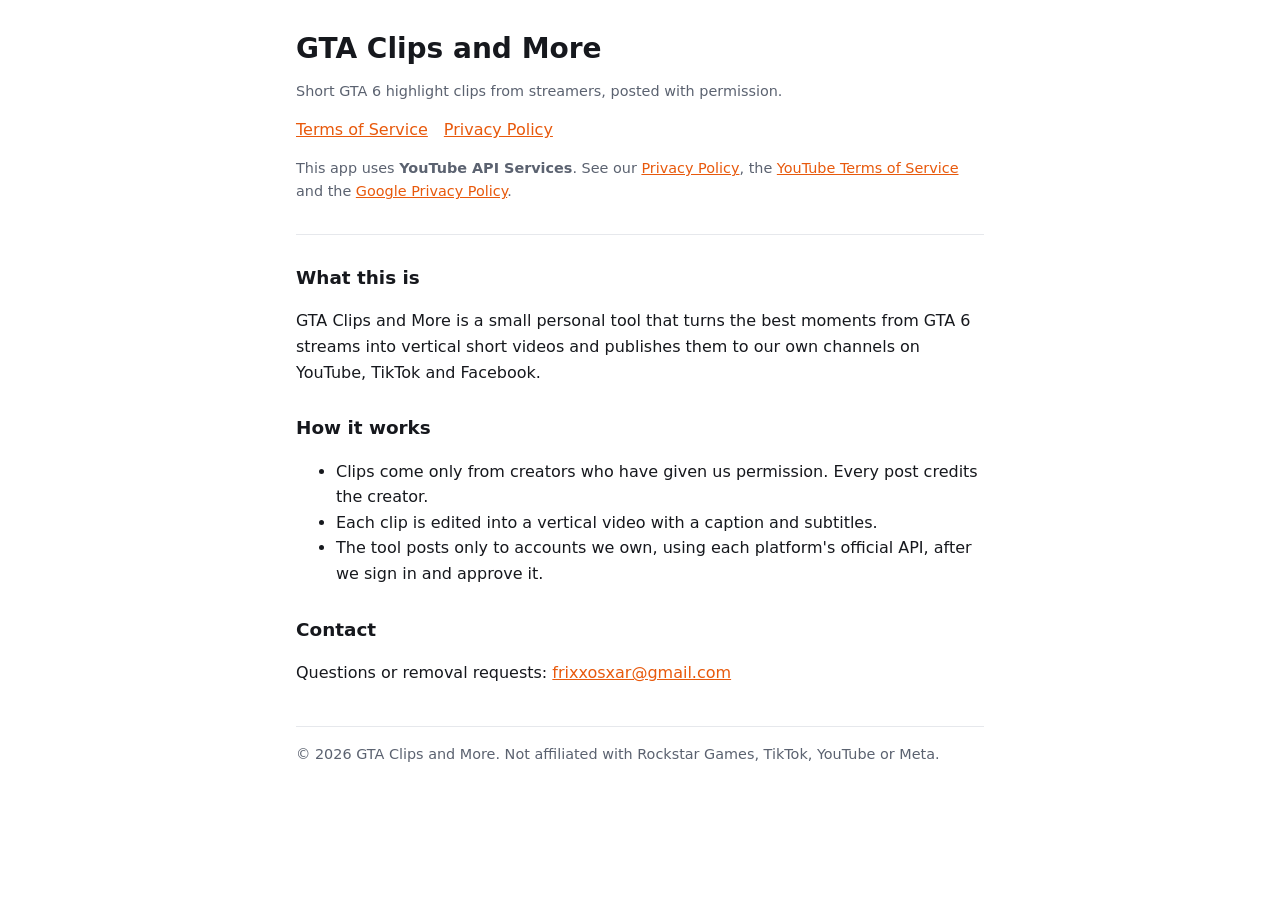
<file: index.html>
<!doctype html>
<html lang="en">
<head>
  <meta charset="utf-8">
  <meta name="viewport" content="width=device-width, initial-scale=1">
  <title>GTA Clips and More</title>
  <meta name="description" content="Short GTA 6 highlight clips from streamers, posted with permission.">
  <link rel="stylesheet" href="style.css">
</head>
<body>
<main>
  <header>
    <h1>GTA Clips and More</h1>
    <p class="muted">Short GTA 6 highlight clips from streamers, posted with permission.</p>
    <nav>
      <a href="terms.html">Terms of Service</a>
      <a href="privacy.html">Privacy Policy</a>
    </nav>
    <p class="muted">This app uses <strong>YouTube API Services</strong>. See our
      <a href="privacy.html">Privacy Policy</a>, the <a href="https://www.youtube.com/t/terms">YouTube Terms of Service</a>
      and the <a href="https://policies.google.com/privacy">Google Privacy Policy</a>.</p>
  </header>

  <h2>What this is</h2>
  <p>GTA Clips and More is a small personal tool that turns the best moments from GTA 6 streams into
    vertical short videos and publishes them to our own channels on YouTube, TikTok and Facebook.</p>

  <h2>How it works</h2>
  <ul>
    <li>Clips come only from creators who have given us permission. Every post credits the creator.</li>
    <li>Each clip is edited into a vertical video with a caption and subtitles.</li>
    <li>The tool posts only to accounts we own, using each platform's official API, after we sign in and approve it.</li>
  </ul>

  <h2>Contact</h2>
  <p>Questions or removal requests: <a href="mailto:frixxosxar@gmail.com">frixxosxar@gmail.com</a></p>

  <footer class="muted">© 2026 GTA Clips and More. Not affiliated with Rockstar Games, TikTok, YouTube or Meta.</footer>
</main>
</body>
</html>
</file>
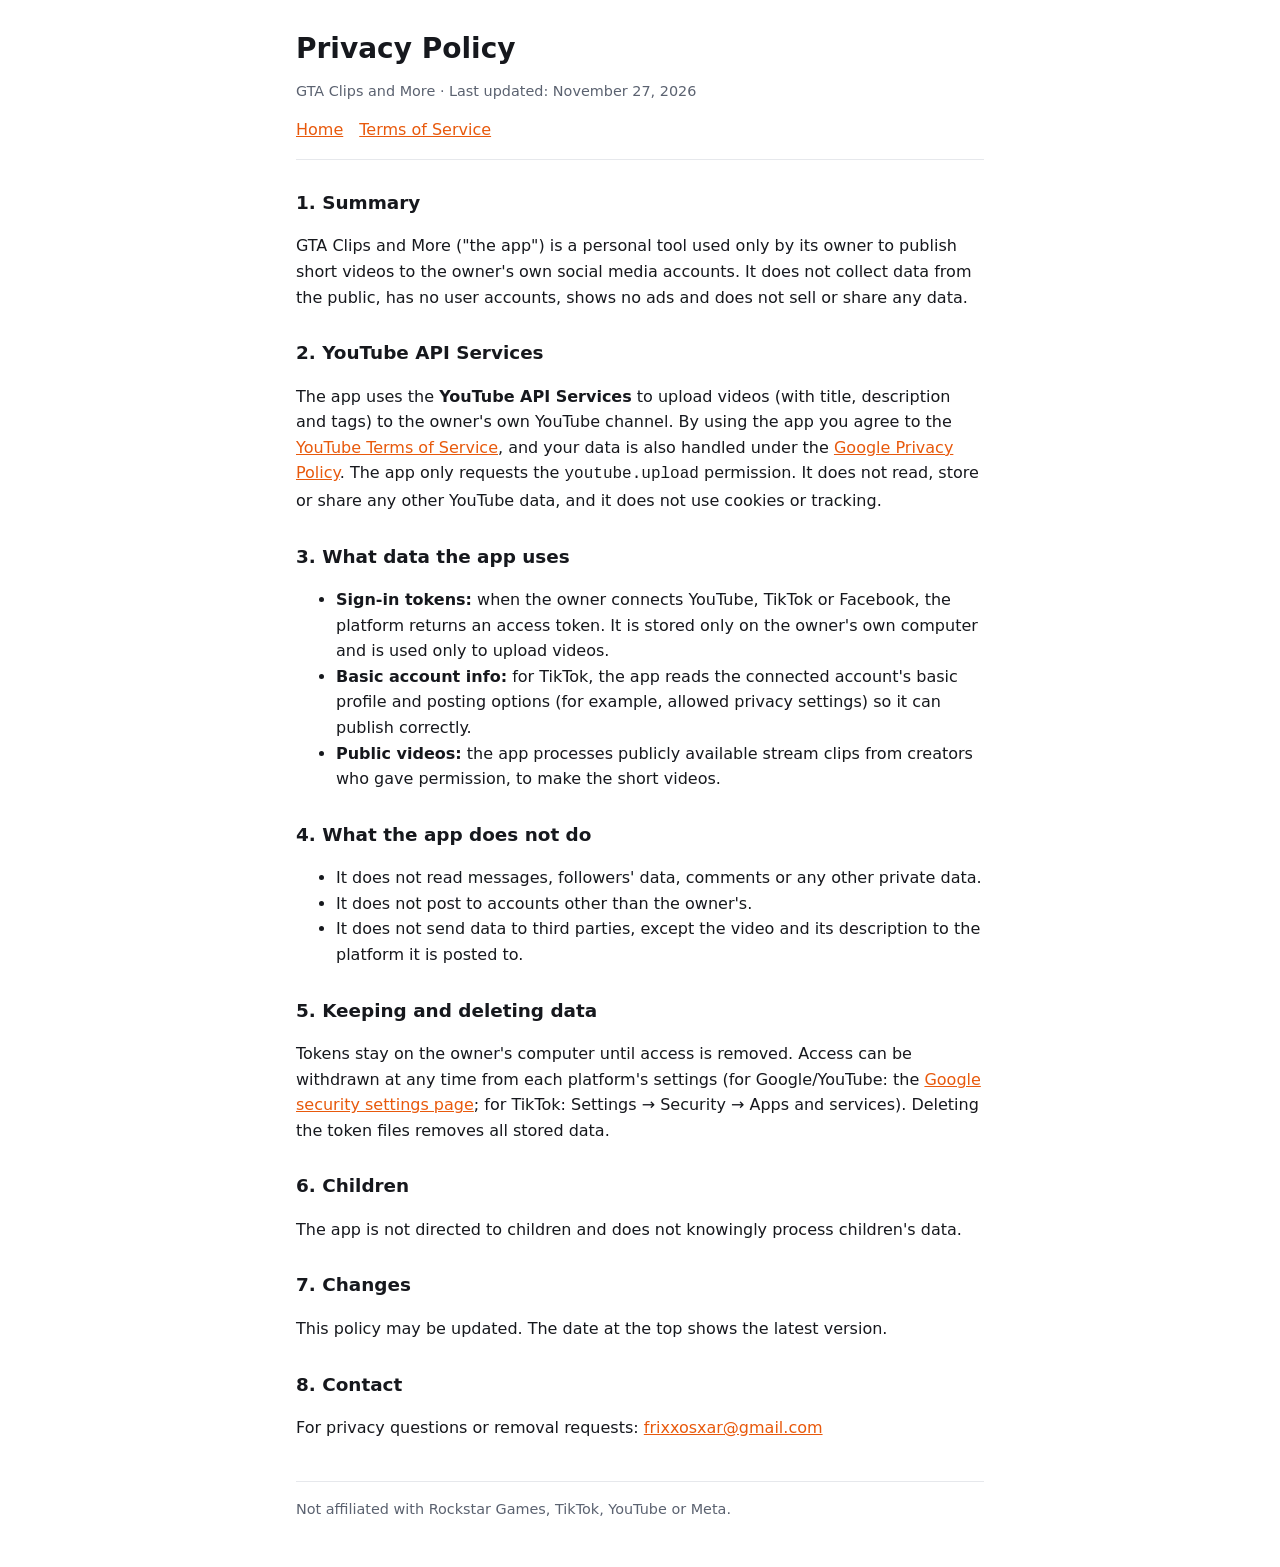
<file: privacy.html>
<!doctype html>
<html lang="en">
<head>
  <meta charset="utf-8">
  <meta name="viewport" content="width=device-width, initial-scale=1">
  <title>Privacy Policy</title>
  <link rel="stylesheet" href="style.css">
</head>
<body>
<main>
  <header>
    <h1>Privacy Policy</h1>
    <p class="muted">GTA Clips and More · Last updated: November 27, 2026</p>
    <nav><a href="index.html">Home</a><a href="terms.html">Terms of Service</a></nav>
  </header>

  <h2>1. Summary</h2>
  <p>GTA Clips and More ("the app") is a personal tool used only by its owner to publish short videos to the
    owner's own social media accounts. It does not collect data from the public, has no user accounts,
    shows no ads and does not sell or share any data.</p>

  <h2>2. YouTube API Services</h2>
  <p>The app uses the <strong>YouTube API Services</strong> to upload videos (with title, description and tags)
    to the owner's own YouTube channel. By using the app you agree to the
    <a href="https://www.youtube.com/t/terms">YouTube Terms of Service</a>, and your data is also handled under the
    <a href="https://policies.google.com/privacy">Google Privacy Policy</a>.
    The app only requests the <code>youtube.upload</code> permission. It does not read, store or share any other
    YouTube data, and it does not use cookies or tracking.</p>

  <h2>3. What data the app uses</h2>
  <ul>
    <li><strong>Sign-in tokens:</strong> when the owner connects YouTube, TikTok or Facebook, the platform returns
      an access token. It is stored only on the owner's own computer and is used only to upload videos.</li>
    <li><strong>Basic account info:</strong> for TikTok, the app reads the connected account's basic profile and
      posting options (for example, allowed privacy settings) so it can publish correctly.</li>
    <li><strong>Public videos:</strong> the app processes publicly available stream clips from creators who gave
      permission, to make the short videos.</li>
  </ul>

  <h2>4. What the app does not do</h2>
  <ul>
    <li>It does not read messages, followers' data, comments or any other private data.</li>
    <li>It does not post to accounts other than the owner's.</li>
    <li>It does not send data to third parties, except the video and its description to the platform it is posted to.</li>
  </ul>

  <h2>5. Keeping and deleting data</h2>
  <p>Tokens stay on the owner's computer until access is removed. Access can be withdrawn at any time from each
    platform's settings (for Google/YouTube: the
    <a href="https://security.google.com/settings/security/permissions">Google security settings page</a>; for TikTok:
    Settings → Security → Apps and services). Deleting the token files removes all stored data.</p>

  <h2>6. Children</h2>
  <p>The app is not directed to children and does not knowingly process children's data.</p>

  <h2>7. Changes</h2>
  <p>This policy may be updated. The date at the top shows the latest version.</p>

  <h2>8. Contact</h2>
  <p>For privacy questions or removal requests: <a href="mailto:frixxosxar@gmail.com">frixxosxar@gmail.com</a></p>

  <footer class="muted">Not affiliated with Rockstar Games, TikTok, YouTube or Meta.</footer>
</main>
</body>
</html>
</file>
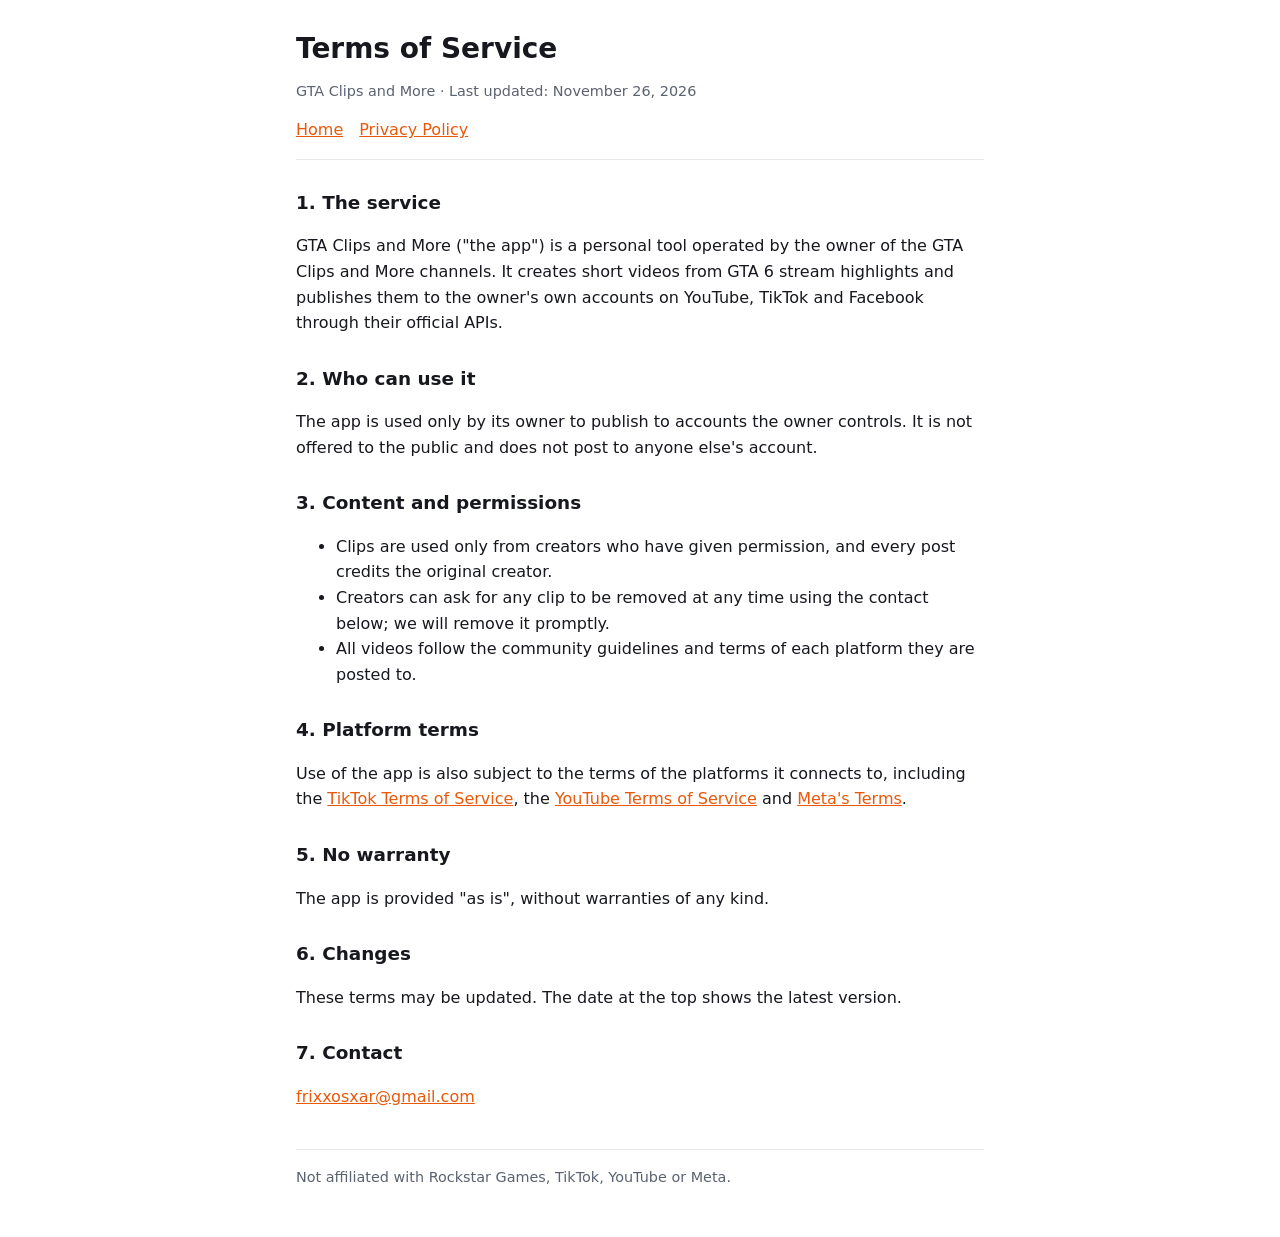
<file: terms.html>
<!doctype html>
<html lang="en">
<head>
  <meta charset="utf-8">
  <meta name="viewport" content="width=device-width, initial-scale=1">
  <title>Terms of Service</title>
  <link rel="stylesheet" href="style.css">
</head>
<body>
<main>
  <header>
    <h1>Terms of Service</h1>
    <p class="muted">GTA Clips and More · Last updated: November 26, 2026</p>
    <nav><a href="index.html">Home</a><a href="privacy.html">Privacy Policy</a></nav>
  </header>

  <h2>1. The service</h2>
  <p>GTA Clips and More ("the app") is a personal tool operated by the owner of the GTA Clips and More
    channels. It creates short videos from GTA 6 stream highlights and publishes them to the owner's own
    accounts on YouTube, TikTok and Facebook through their official APIs.</p>

  <h2>2. Who can use it</h2>
  <p>The app is used only by its owner to publish to accounts the owner controls. It is not offered to the public
    and does not post to anyone else's account.</p>

  <h2>3. Content and permissions</h2>
  <ul>
    <li>Clips are used only from creators who have given permission, and every post credits the original creator.</li>
    <li>Creators can ask for any clip to be removed at any time using the contact below; we will remove it promptly.</li>
    <li>All videos follow the community guidelines and terms of each platform they are posted to.</li>
  </ul>

  <h2>4. Platform terms</h2>
  <p>Use of the app is also subject to the terms of the platforms it connects to, including the
    <a href="https://www.tiktok.com/legal/page/global/terms-of-service/en">TikTok Terms of Service</a>,
    the <a href="https://www.youtube.com/t/terms">YouTube Terms of Service</a> and
    <a href="https://www.facebook.com/terms">Meta's Terms</a>.</p>

  <h2>5. No warranty</h2>
  <p>The app is provided "as is", without warranties of any kind.</p>

  <h2>6. Changes</h2>
  <p>These terms may be updated. The date at the top shows the latest version.</p>

  <h2>7. Contact</h2>
  <p><a href="mailto:frixxosxar@gmail.com">frixxosxar@gmail.com</a></p>

  <footer class="muted">Not affiliated with Rockstar Games, TikTok, YouTube or Meta.</footer>
</main>
</body>
</html>
</file>
<file: style.css>
:root {
  --bg: #ffffff;
  --text: #16181d;
  --muted: #5b6270;
  --accent: #e8590c;
  --line: #e6e8ec;
}
@media (prefers-color-scheme: dark) {
  :root { --bg: #111317; --text: #eceef2; --muted: #a2a9b6; --accent: #ff8a3d; --line: #262a31; }
}
* { box-sizing: border-box; }
body {
  margin: 0;
  background: var(--bg);
  color: var(--text);
  font: 16px/1.6 system-ui, -apple-system, "Segoe UI", Roboto, sans-serif;
}
main { max-width: 720px; margin: 0 auto; padding: 32px 16px 48px; }
header { border-bottom: 1px solid var(--line); padding-bottom: 16px; margin-bottom: 24px; }
h1 { font-size: 1.75rem; line-height: 1.2; margin: 0 0 4px; }
h2 { font-size: 1.15rem; margin: 28px 0 8px; }
p, li { color: var(--text); }
.muted { color: var(--muted); font-size: .9rem; }
a { color: var(--accent); }
nav { display: flex; gap: 16px; flex-wrap: wrap; margin-top: 12px; }
footer { margin-top: 40px; padding-top: 16px; border-top: 1px solid var(--line); }
</file>
